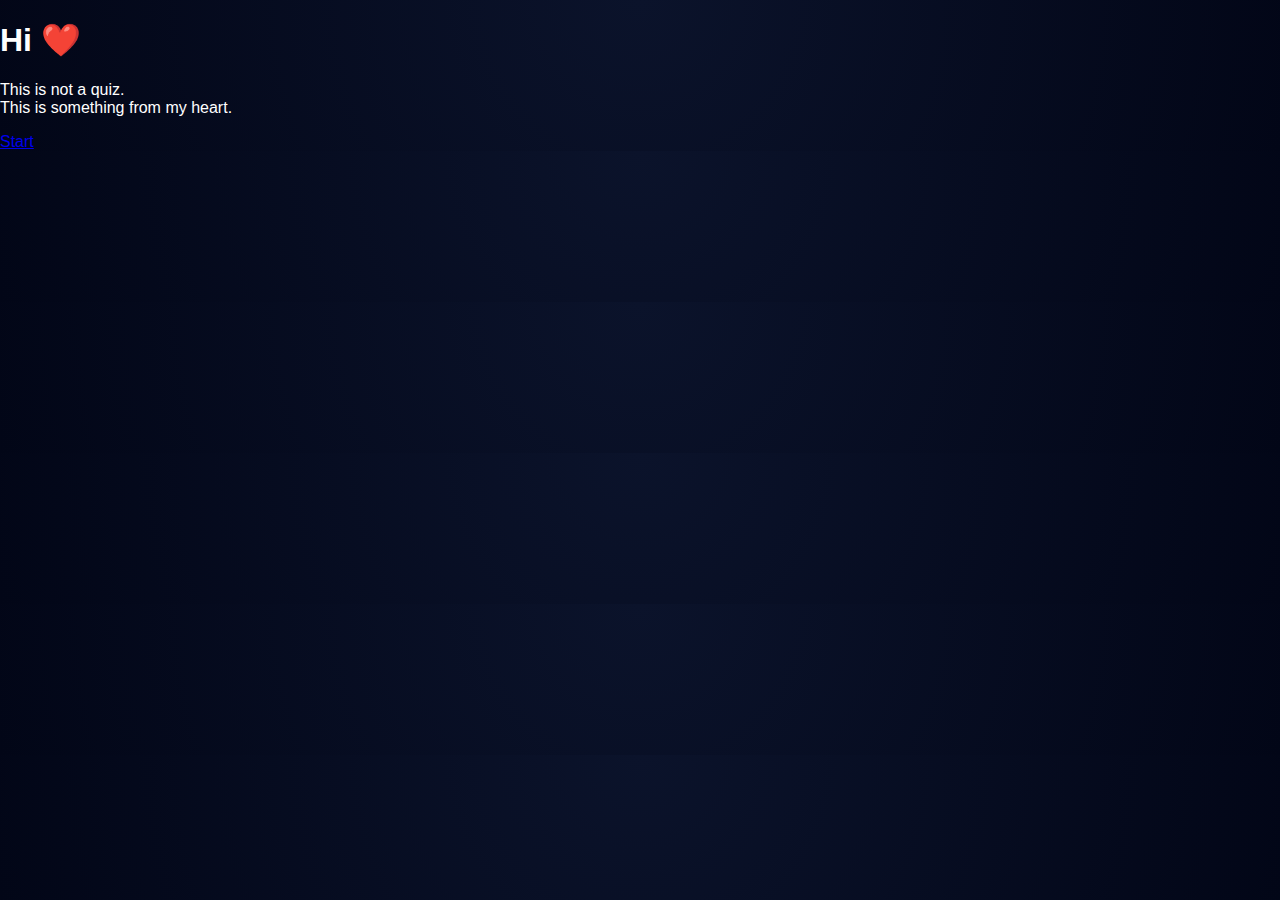
<file: index.html>
<!DOCTYPE html>
<html>
<head>
  <title>For You ❤️</title>
  <link rel="stylesheet" href="css/style.css">
</head>
<body class="center">
  <h1>Hi ❤️</h1>
  <p>This is not a quiz.<br>This is something from my heart.</p>
  <a href="quiz.html" class="btn">Start</a>
</body>
</html>
</file>
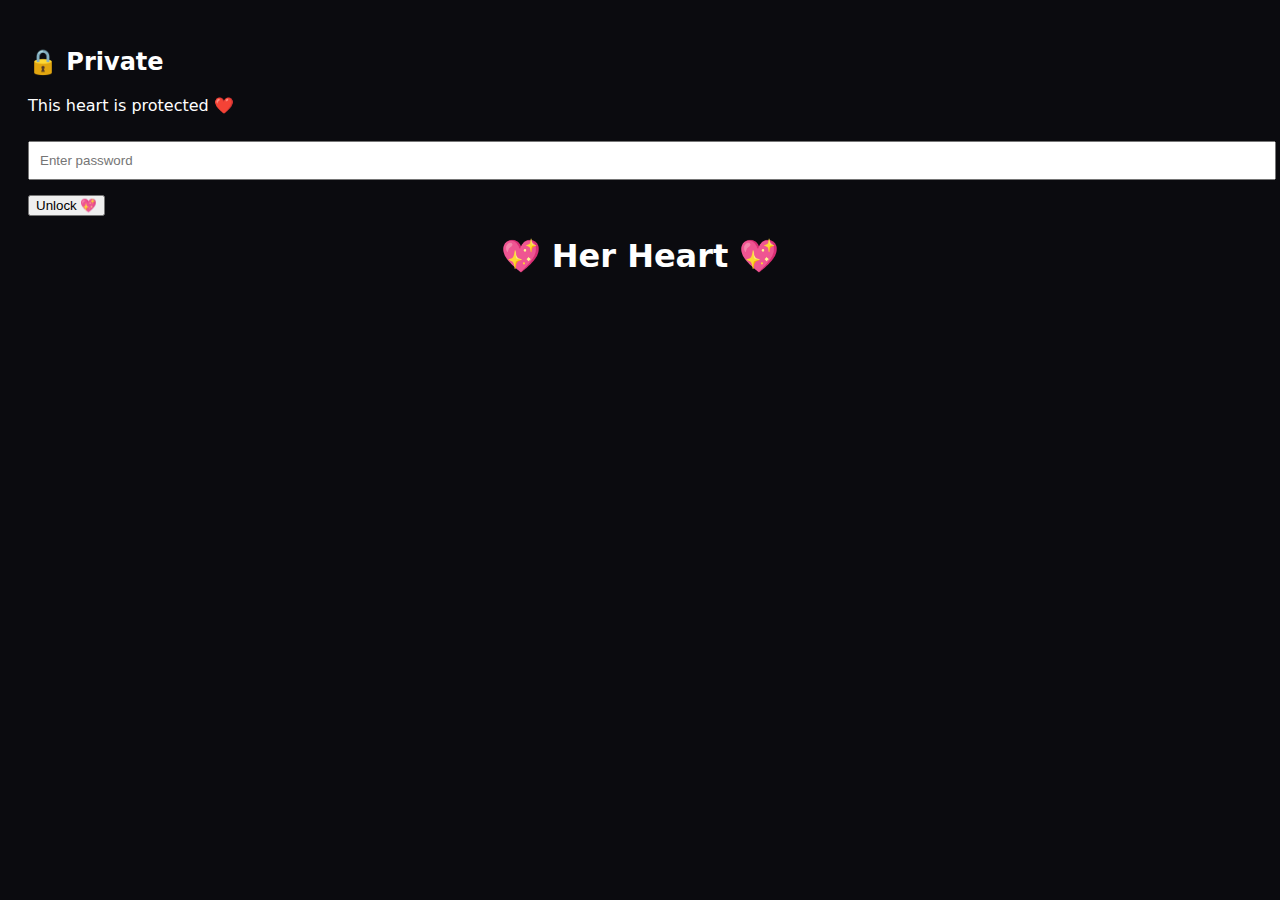
<file: her-answers.html>
<!DOCTYPE html>
<html lang="en">
<head>
  <meta charset="UTF-8" />
  <meta name="viewport" content="width=device-width, initial-scale=1.0"/>
  <title>Her Answers 💖</title>

  <style>
    body {
      background: #0b0b0f;
      color: #fff;
      font-family: system-ui, -apple-system, BlinkMacSystemFont, sans-serif;
      padding: 20px;
    }

    h1 {
      text-align: center;
      margin-bottom: 20px;
    }

    .answer {
      background: rgba(255,255,255,0.08);
      border-radius: 14px;
      padding: 14px 16px;
      margin-bottom: 14px;
    }

    .q {
      font-weight: 600;
      margin-bottom: 6px;
      color: #ff9bb0;
    }

    .a {
      opacity: 0.95;
      line-height: 1.4;
    }

    .error {
      text-align: center;
      opacity: 0.7;
      margin-top: 40px;
    }
  </style>
</head>
<body>
<div id="lockScreen" class="card">
  <h2>🔒 Private</h2>
  <p>This heart is protected ❤️</p>

  <input
    type="password"
    id="passwordInput"
    placeholder="Enter password"
    style="padding:10px; width:100%; margin-top:10px;"
  />

  <button id="unlockBtn" class="btn-primary" style="margin-top:15px;">
    Unlock 💖
  </button>

  <p id="errorMsg" style="color:#ff6b6b; display:none; margin-top:10px;">
    Wrong password 😔
  </p>
</div>

<div id="content" style="display:none;">
  <!-- answers will render here -->
</div>

  <h1>💖 Her Heart 💖</h1>
  <div id="answers"></div>

  <script>
  const PASSWORD = "onlymine"; // 🔐 change this

  const lockScreen = document.getElementById("lockScreen");
  const content = document.getElementById("content");
  const unlockBtn = document.getElementById("unlockBtn");
  const passwordInput = document.getElementById("passwordInput");
  const errorMsg = document.getElementById("errorMsg");

  unlockBtn.addEventListener("click", () => {
    if (passwordInput.value === PASSWORD) {
      lockScreen.style.display = "none";
      content.style.display = "block";
      loadAnswers();
    } else {
      errorMsg.style.display = "block";
    }
  });

  function loadAnswers() {
    const hash = location.hash;
    if (!hash.startsWith("#data=")) {
      content.innerHTML = `
        <div class="card">
          😔 Nothing to show here.<br/>
          This link is private.
        </div>
      `;
      return;
    }

    try {
      const encoded = hash.replace("#data=", "");
      const decoded = atob(encoded);
      const data = JSON.parse(decoded);

      const container = document.createElement("div");
      container.className = "card";

      data.forEach((item, i) => {
        const box = document.createElement("div");
        box.className = "answer";
        box.innerHTML = `
          <div class="q">${i + 1}. ${item.question}</div>
          <div class="a">${item.answer}</div>
        `;
        container.appendChild(box);
      });

      content.appendChild(container);
    } catch (e) {
      content.innerHTML = `
        <div class="card">
          😔 Invalid or broken link.
        </div>
      `;
    }
  }
</script>
</body>
  <!-- redeploy -->

</html>
</file>
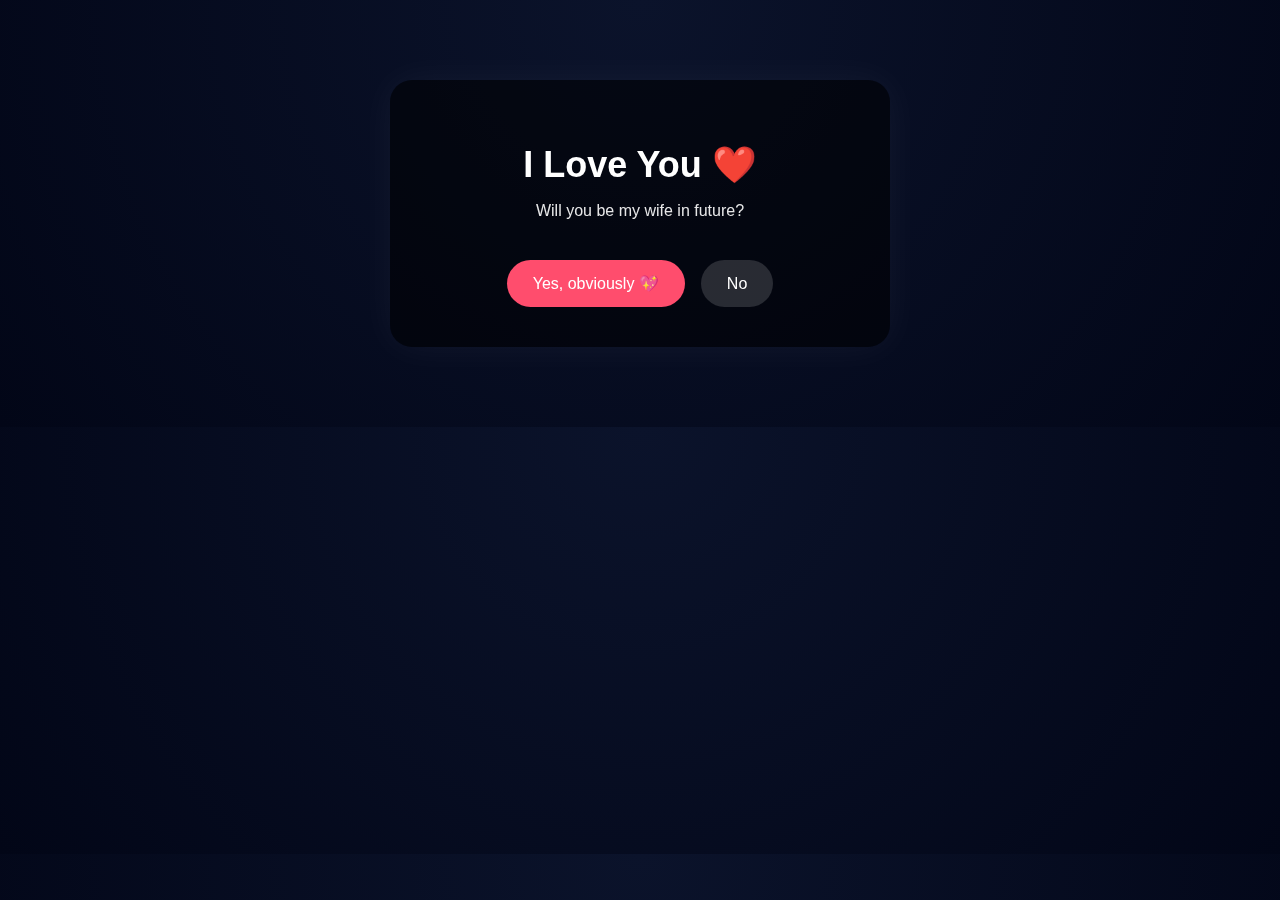
<file: proposal.html>
<!DOCTYPE html>
<html lang="en">
<head>
  <meta charset="UTF-8">
  <meta name="viewport" content="width=device-width, initial-scale=1.0">
  <title>One Last Question</title>
  <link rel="stylesheet" href="css/style.css">

  <style>
    .card {
      background: rgba(0,0,0,0.55);
      padding: 40px;
      border-radius: 22px;
      text-align: center;
      max-width: 420px;
      width: 90%;
      z-index: 2;
    }

    h1 {
      font-size: 36px;
      margin-bottom: 10px;
    }

    p {
      opacity: 0.9;
      margin-bottom: 30px;
    }

    .buttons {
      display: flex;
      gap: 16px;
      justify-content: center;
      flex-wrap: wrap;
    }

    button {
      border: none;
      border-radius: 999px;
      padding: 14px 26px;
      font-size: 16px;
      cursor: pointer;
      transition: transform 0.2s ease;
    }

    button:hover {
      transform: scale(1.05);
    }

    .yes {
      background: #ff4d6d;
      color: white;
    }

    .no {
      background: rgba(255,255,255,0.15);
      color: white;
    }

    .popup {
      position: fixed;
      inset: 0;
      background: rgba(0,0,0,0.7);
      display: none;
      align-items: center;
      justify-content: center;
      z-index: 999;
    }

    .popup-box {
      background: #111;
      padding: 30px;
      border-radius: 18px;
      text-align: center;
      animation: pop 0.25s ease;
      max-width: 320px;
    }

    @keyframes pop {
      from { transform: scale(0.85); opacity: 0; }
      to   { transform: scale(1); opacity: 1; }
    }
  </style>
</head>

<body class="night">

  <div id="stars"></div>
  <div id="sakura-container"></div>

  <div class="center">
    <div class="card">
      <h1>I Love You ❤️</h1>
      <p>Will you be my wife in future?</p>

      <div class="buttons">
        <button type="button" class="yes" onclick="goYes()">Yes, obviously 💖</button>
        <button type="button" class="no" onclick="showPopup()">No</button>
      </div>

      <!-- 💌 SEND ANSWERS BUTTON (HIDDEN BY DEFAULT) -->
      <button id="sendAnswersBtn" class="yes" style="display:none; margin-top:20px;">
        💌 Send your heart to me💖
      </button>
    </div>
  </div>

  <div class="popup" id="popup">
    <div class="popup-box">
      <h2>How dare you say no 😡</h2>
      <p>I am angry now!</p>
      <button type="button" class="yes" onclick="closePopup()">Okay Okay sorry 😭</button>
    </div>
  </div>

<script>
  function showPopup() {
    document.getElementById("popup").style.display = "flex";
  }

  function closePopup() {
    document.getElementById("popup").style.display = "none";
  }

  function goYes() {
    window.location.href = "yes.html";
  }

  const btn = document.getElementById("sendAnswersBtn");
  const answers = sessionStorage.getItem("quizAnswers");

  if (btn && answers) {
    btn.style.display = "block";
  }

  if (btn) {
    btn.addEventListener("click", () => {
      if (!answers) return;

      const encoded = btoa(answers);
      const phoneNumber = "918955024257";

      const msg = encodeURIComponent(
        "💖 I finished the quiz.\nHere are my answers:\n\n" +
        location.origin + "/her-answers.html#data=" + encoded
      );

      window.open(`https://wa.me/${phoneNumber}?text=${msg}`, "_blank");

      btn.textContent = "💖 Sent with love";
      btn.disabled = true;
      btn.style.opacity = "0.6";
    });
  }
</script>
</body>
</html>
</file>
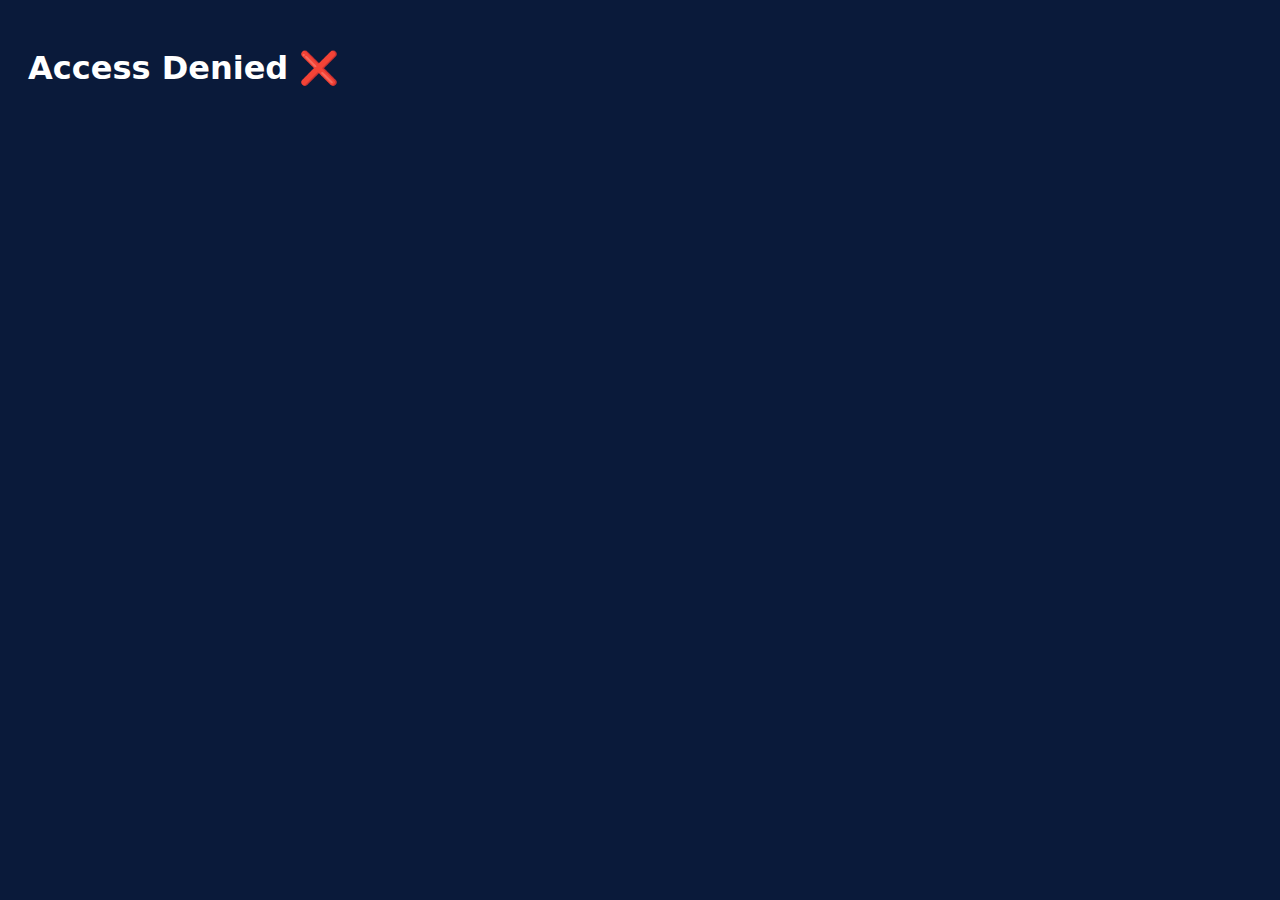
<file: results.html>
<!DOCTYPE html>
<html lang="en">
<head>
  <meta charset="UTF-8">
  <title>Her Answers 💖</title>
  <style>
    body {
      font-family: system-ui, sans-serif;
      background: #0a1a3a;
      color: #fff;
      padding: 20px;
    }
    .box {
      max-width: 800px;
      margin: auto;
      background: rgba(0,0,0,0.6);
      padding: 20px;
      border-radius: 16px;
    }
    h2 { margin-top: 24px; }
    p { opacity: 0.9; }
  </style>
</head>
<body>

<script>
  const PASSWORD = "onlyus"; // 🔐 CHANGE THIS

  const input = prompt("Enter password:");
  if (input !== PASSWORD) {
    document.body.innerHTML = "<h1>Access Denied ❌</h1>";
    throw new Error("Unauthorized");
  }

  const hash = location.hash;
  const data = hash.split("data=")[1];

  if (!data) {
    document.body.innerHTML = "<h2>No data found.</h2>";
  } else {
    const answers = JSON.parse(atob(data));
    const box = document.createElement("div");
    box.className = "box";

    answers.forEach((item, i) => {
      const q = document.createElement("h2");
      q.textContent = item.question;

      const a = document.createElement("p");
      a.textContent = "→ " + item.answer;

      box.appendChild(q);
      box.appendChild(a);
    });

    document.body.appendChild(box);
  }
</script>

</body>
</html>
</file>
<file: css/style.css>
body {
  background: radial-gradient(circle at top, #0b132b, #020617);
  font-family: "Segoe UI", sans-serif;
  color: white;
  margin: 0;
  overflow-x: hidden;
}

.card {
  position: relative;
  z-index: 2;
  max-width: 500px;
  margin: 80px auto;
  background: rgba(0,0,0,0.6);
  padding: 30px;
  border-radius: 20px;
  box-shadow: 0 0 40px rgba(255,255,255,0.05);
}

/* GIF */
#gifBox {
  text-align: center;
  margin-bottom: 15px;
}

#gifBox img {
  max-width: 130px;
  border-radius: 14px;
  animation: floatGif 4s ease-in-out infinite;
}

@keyframes floatGif {
  0% { transform: translateY(0); }
  50% { transform: translateY(-6px); }
  100% { transform: translateY(0); }
}

/* TEXTAREA */
textarea {
  width: 100%;
  padding: 10px;
  border-radius: 10px;
  resize: none;
  font-size: 15px;
}

button {
  background: #ff4d6d;
  border: none;
  color: white;
  padding: 10px 18px;
  border-radius: 10px;
  margin-top: 10px;
  cursor: pointer;
}

button:disabled {
  opacity: 0.5;
  cursor: not-allowed;
}

.option {
  background: rgba(255,255,255,0.08);
  padding: 12px;
  border-radius: 10px;
  margin-top: 10px;
  cursor: pointer;
}

.option:hover {
  background: rgba(255,255,255,0.15);
}

.error {
  color: #ff6b6b;
  margin-top: 10px;
}

.reward {
  color: #4ade80;
  margin-top: 10px;
}

/* Sakura */
#sakura-container {
  position: fixed;
  inset: 0;
  pointer-events: none;
  z-index: 1;
}

.sakura {
  position: absolute;
  top: -10%;
  width: 20px;
  height: 20px;
  background-image: url("../assets/10344274144504984.gif");
  background-size: cover;
  opacity: 0.7;
  animation: fall linear infinite;
}

@keyframes fall {
  to {
    transform: translateY(120vh) translateX(200px) rotate(360deg);
  }
}
</file>
